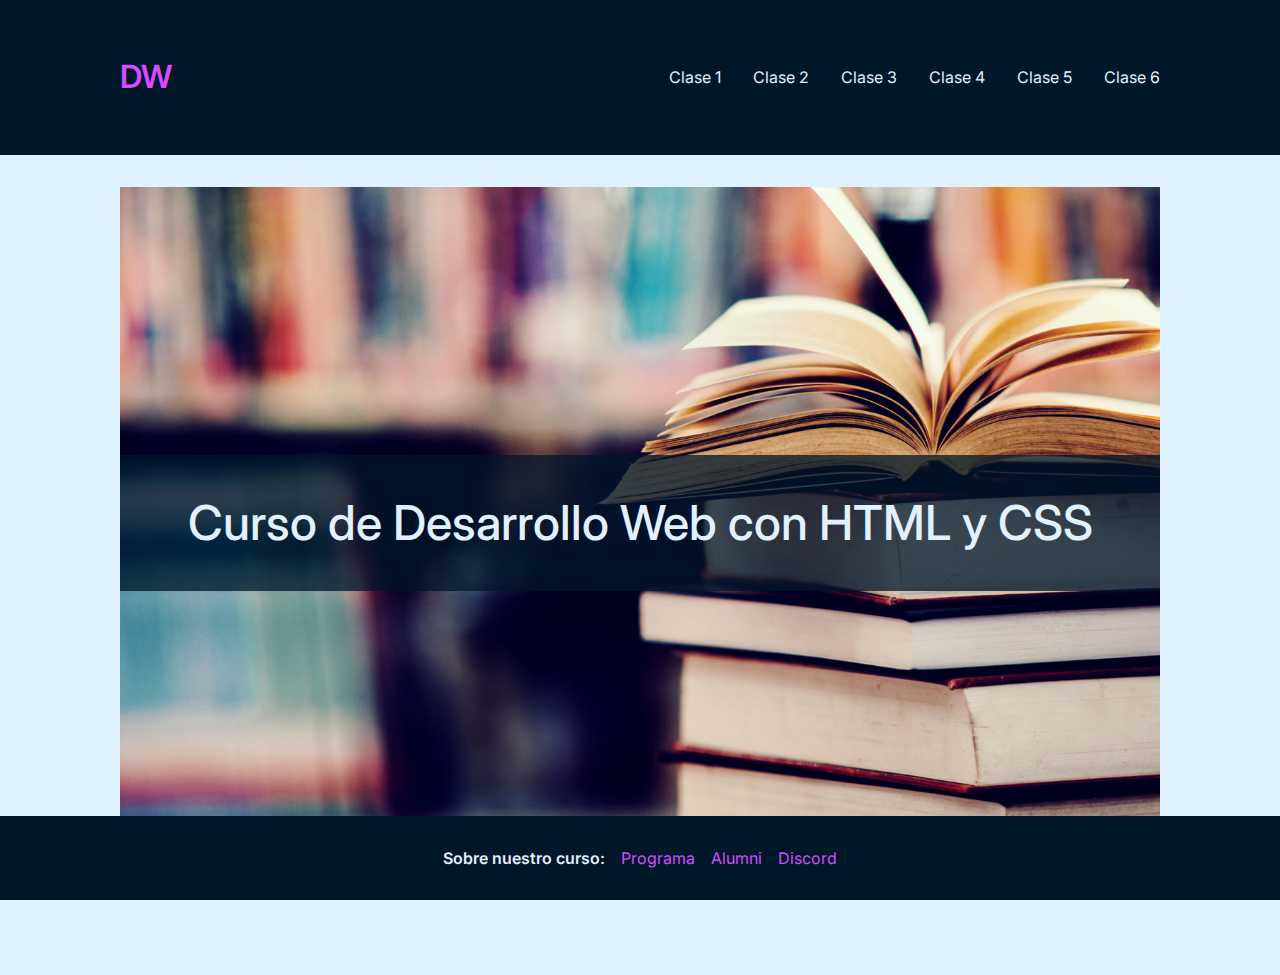
<file: index.html>
<!DOCTYPE html>
<html lang="es">
<head>
    <meta charset="UTF-8">
    <meta name="viewport" content="width=device-width, initial-scale=1.0">
    <title>Curso de Desarrollo Web con HTML y CSS</title>
    <link rel="stylesheet" href="css/estilos.css">
</head>
<body>
    <header>
        <div class="contenedor-header">
            <h1><a href="index.html" class="logo">DW</a></h1>
            <nav>
                <ul>
                    <li><a href="clase1.html" class="nav">Clase 1</a></li>
                    <li><a href="clase2.html" class="nav">Clase 2</a></li>
                    <li><a href="clase3.html" class="nav">Clase 3</a></li>
                    <li><a href="clase4.html" class="nav">Clase 4</a></li>
                    <li><a href="clase5.html" class="nav">Clase 5</a></li>
                    <li><a href="clase6.html" class="nav">Clase 6</a></li>
                </ul>
            </nav>
        </div>
    </header>

    <main>
        <section id="bienvenida">
            <h1>Curso de Desarrollo Web con HTML y CSS</h1>
        </section>
    </main>
    
    <footer>
        <div class="contenedor-footer">
            <h1>Sobre nuestro curso:</h1>
            <nav>
                <ul>
                    <li>
                        <a href="https://www.educacionit.com/curso-de-html" target="_blank"  class="footer" >Programa</a>
                    </li>
                    <li>
                        <a href="https://alumni.education/" target="_blank"  class="footer" >Alumni</a>
                    </li>
                    <li>
                        <a href="https://discord.gg/SpRytRKP" target="_blank"  class="footer" >Discord</a>
                    </li>
                </ul>
            </nav>
        </div>
    </footer>
</body>
</html>
</file>
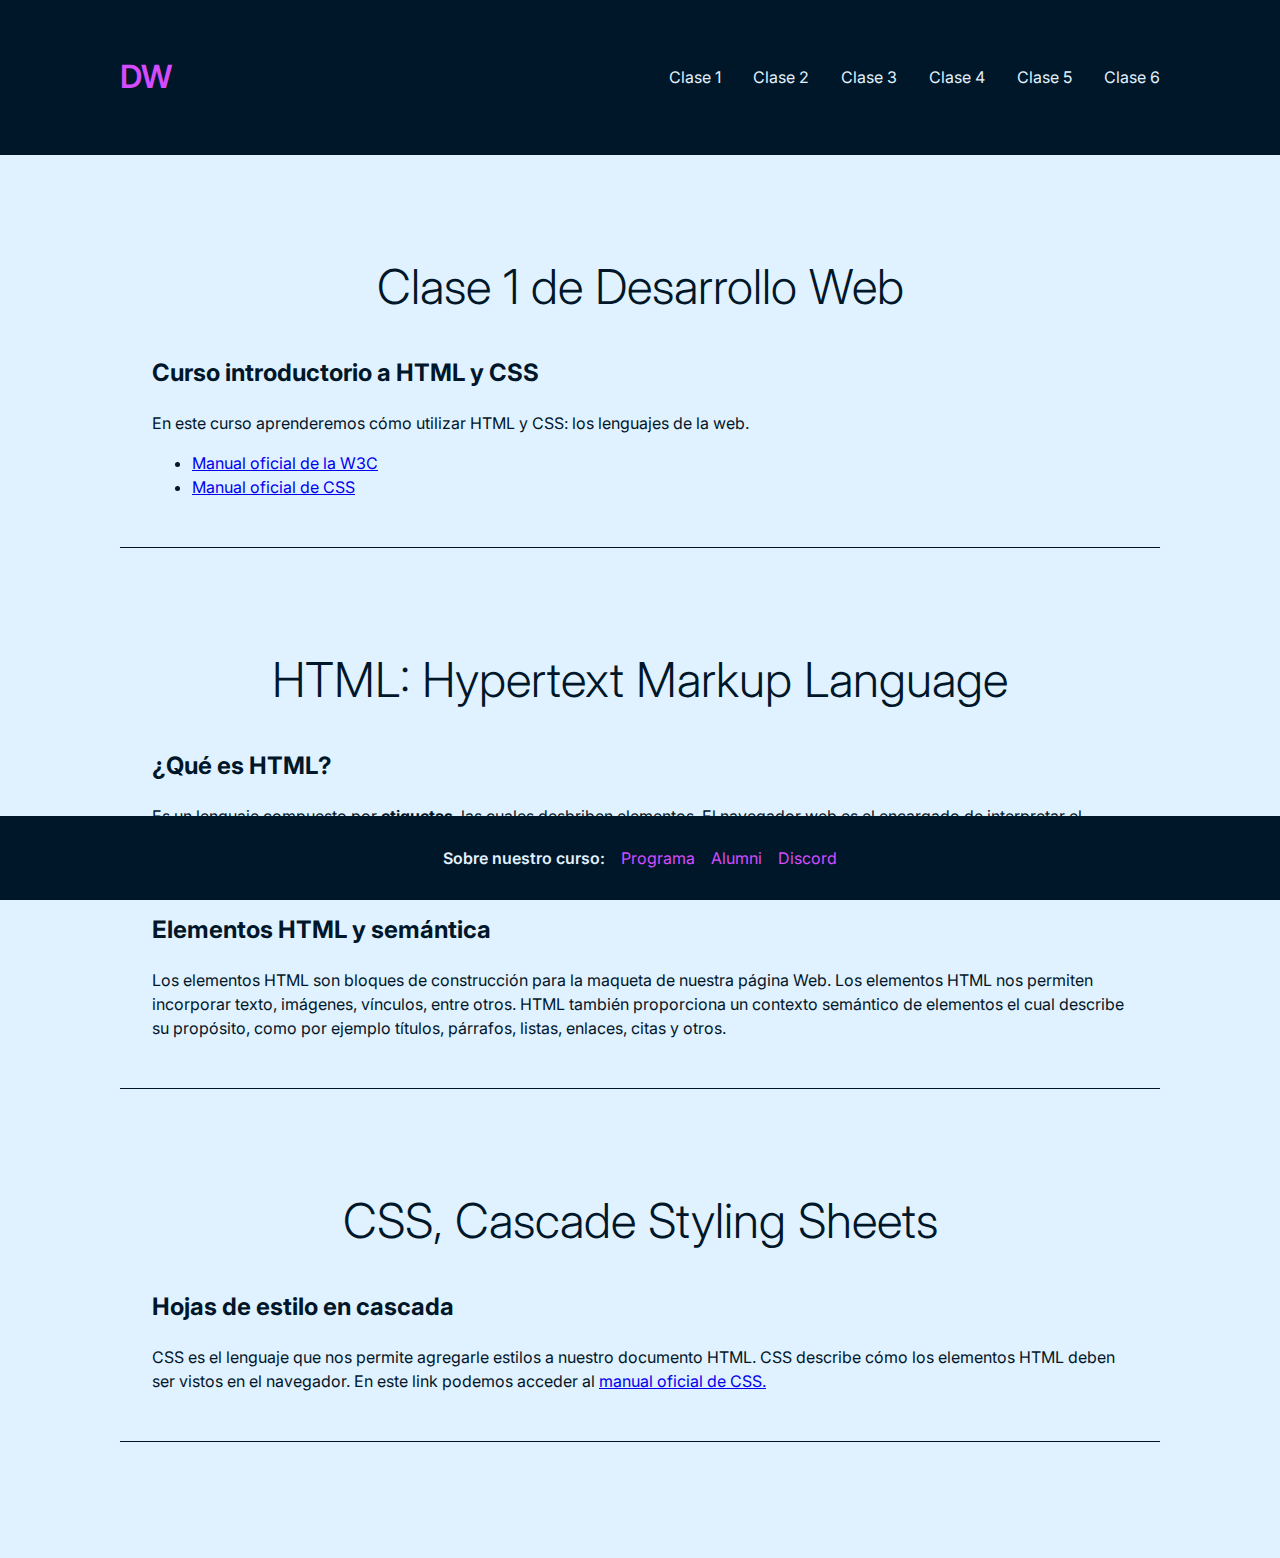
<file: clase1.html>
<!DOCTYPE html>
<html lang="es">
<head>
    <meta charset="UTF-8">
    <meta name="viewport" content="width=device-width, initial-scale=1.0">
    <title>Clase 1</title>
    <link rel="stylesheet" href="css/estilos.css">
</head>
<body>
    <header>
        <div class="contenedor-header">
            <h1><a href="index.html" class="logo">DW</a></h1>
            <nav>
                <ul>
                    <li><a href="clase1.html" class="nav">Clase 1</a></li>
                    <li><a href="clase2.html" class="nav">Clase 2</a></li>
                    <li><a href="clase3.html" class="nav">Clase 3</a></li>
                    <li><a href="clase4.html" class="nav">Clase 4</a></li>
                    <li><a href="clase5.html" class="nav">Clase 5</a></li>
                    <li><a href="clase6.html" class="nav">Clase 6</a></li>
                </ul>
            </nav>
        </div>
    </header>

    <main>
        <section>
            <h1>Clase 1 de Desarrollo Web</h1>
            <h2>Curso introductorio a HTML y CSS</h2>
            <p>En este curso aprenderemos cómo utilizar HTML y CSS: los lenguajes de la web.</p>
            <ul>
                <li><a href="https://www.w3schools.com/html/default.asp" target="_blank">Manual oficial de la W3C</a></li>
                <li><a href="https://www.w3schools.com/css/default.asp" target="_blank">Manual oficial de CSS</a></li>
            </ul>
        </section>
        <section>
            <h1>HTML: Hypertext Markup Language</h1>
            <h2>¿Qué es HTML?</h2>
            <p>Es un lenguaje compuesto por <strong>etiquetas</strong>, las cuales desbriben elementos. El navegador web es el encargado de <em>interpretar el código y mostrarlo de forma comprensible a nuestros usuarios.</em></p>
            <p>Junto con CSS y Javascript, HTML es parte de la tríada de lenguajes que definen nuestra Web.</p>
            <h2>Elementos HTML y semántica</h2>
            <p>Los elementos HTML son bloques de construcción para la maqueta de nuestra página Web. Los elementos HTML nos permiten incorporar texto, imágenes, vínculos, entre otros. HTML también proporciona un contexto semántico de elementos el cual describe su propósito, como por ejemplo títulos, párrafos, listas, enlaces, citas y otros.</p>
        </section>
        <section>
            <h1>CSS, Cascade Styling Sheets</h1>
            <h2>Hojas de estilo en cascada</h2>
            <p>CSS es el lenguaje que nos permite agregarle estilos a nuestro documento HTML. CSS describe cómo los elementos HTML deben ser vistos en el navegador. En este link podemos acceder al <a href="https://www.w3schools.com/css/default.asp" target="_blank">manual oficial de CSS.</a></p>
        </section>
    </main>


    <footer>
        <div class="contenedor-footer">
            <h1>Sobre nuestro curso:</h1>
            <nav>
                <ul>
                    <li>
                        <a href="https://www.educacionit.com/curso-de-html" target="_blank"  class="footer" >Programa</a>
                    </li>
                    <li>
                        <a href="https://alumni.education/" target="_blank"  class="footer" >Alumni</a>
                    </li>
                    <li>
                        <a href="https://discord.gg/SpRytRKP" target="_blank"  class="footer" >Discord</a>
                    </li>
                </ul>
            </nav>
        </div>
    </footer>
</body>
</html>
</file>
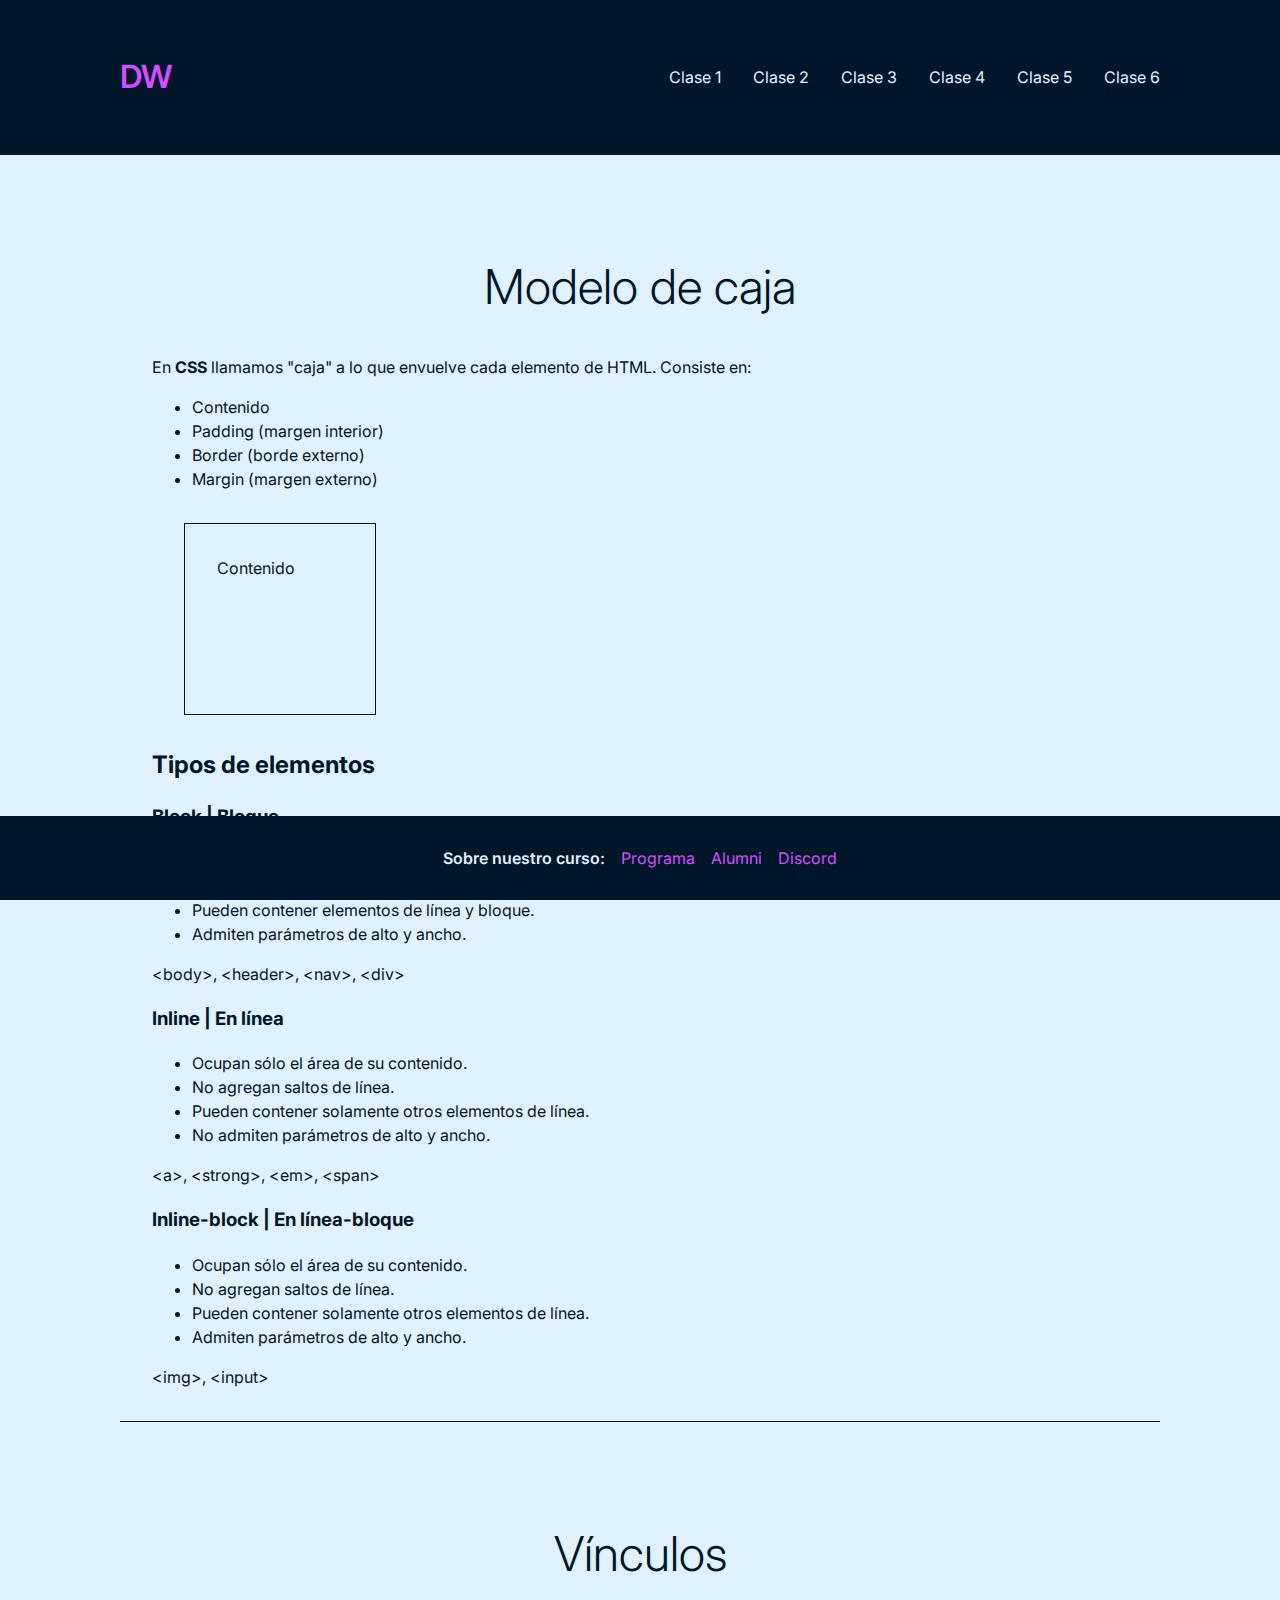
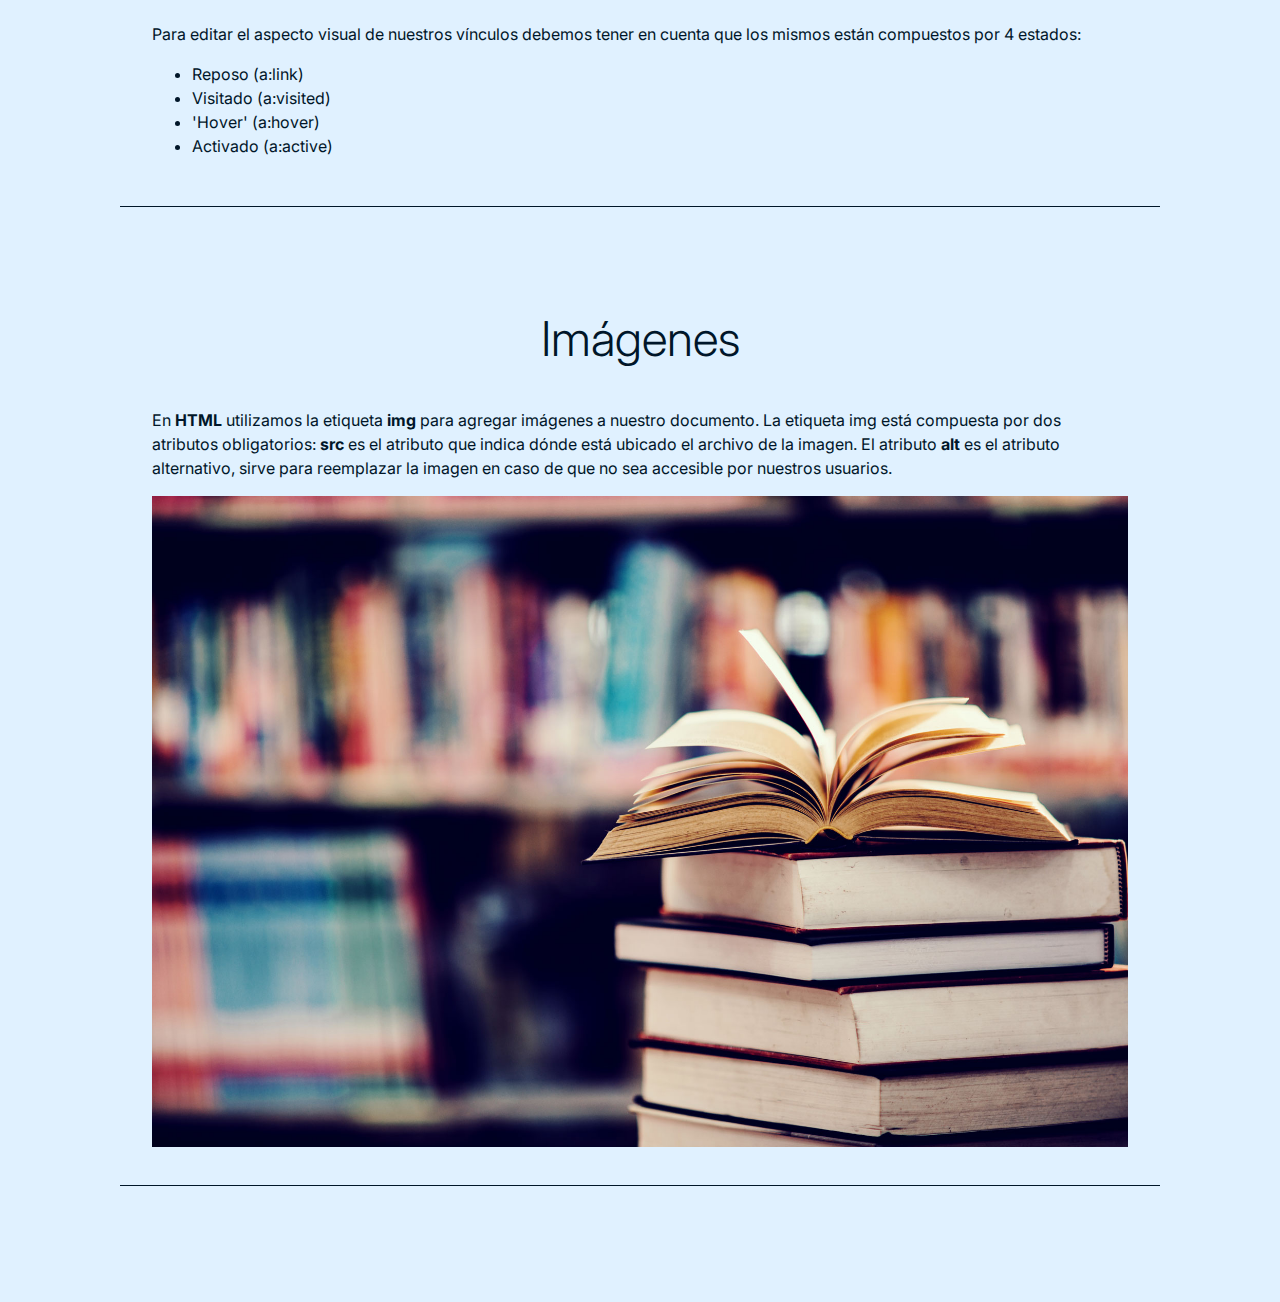
<file: clase2.html>
<!DOCTYPE html>
<html lang="es">
<head>
    <meta charset="UTF-8">
    <meta name="viewport" content="width=device-width, initial-scale=1.0">
    <title>Clase 2</title>
    <link rel="stylesheet" href="css/estilos.css">
</head>
<body>
    <header>
        <div class="contenedor-header">
            <h1><a href="index.html" class="logo">DW</a></h1>
            <nav>
                <ul>
                    <li><a href="clase1.html" class="nav">Clase 1</a></li>
                    <li><a href="clase2.html" class="nav">Clase 2</a></li>
                    <li><a href="clase3.html" class="nav">Clase 3</a></li>
                    <li><a href="clase4.html" class="nav">Clase 4</a></li>
                    <li><a href="clase5.html" class="nav">Clase 5</a></li>
                    <li><a href="clase6.html" class="nav">Clase 6</a></li>
                </ul>
            </nav>
        </div>
    </header>

    <main>
        <section>
            <h1>Modelo de caja</h1>
            <p>En <strong>CSS</strong> llamamos "caja" a lo que envuelve cada elemento de HTML. Consiste en:</p>

            <ul>
                <li>Contenido</li>
                <li>Padding (margen interior)</li>
                <li>Border (borde externo)</li>
                <li>Margin (margen externo)</li>
            </ul>

            <div class="modeloDeCaja">
                Contenido
            </div>

            <h2>Tipos de elementos</h2>
            <h3>Block | Bloque</h3>
            <ul>
                <li>Tienden a ocupar el ancho disponible de su contenedor.</li>
                <li>Agregan saltos de línea antes y después de su posición.</li>
                <li>Pueden contener elementos de línea y bloque.</li>
                <li>Admiten parámetros de alto y ancho.</li>
            </ul>
            <code>
                &lt;body&gt;, &lt;header&gt;, &lt;nav&gt;, &lt;div&gt;
            </code>

            <h3>Inline | En línea</h3>
            <ul>
                <li>Ocupan sólo el área de su contenido.</li>
                <li>No agregan saltos de línea.</li>
                <li>Pueden contener solamente otros elementos de línea.</li>
                <li>No admiten parámetros de alto y ancho.</li>
            </ul>          

            <code>&lt;a&gt;, &lt;strong&gt;, &lt;em&gt;, &lt;span&gt;</code>

            <h3>Inline-block | En línea-bloque</h3>
            <ul>
                <li>Ocupan sólo el área de su contenido.</li>
                <li>No agregan saltos de línea.</li>
                <li>Pueden contener solamente otros elementos de línea.</li>
                <li>Admiten parámetros de alto y ancho.</li>
            </ul>

            <code>&lt;img&gt;, &lt;input&gt;</code>

        </section>

        <section>
            <h1>Vínculos</h1>
            <p>Para editar el aspecto visual de nuestros vínculos debemos tener en cuenta que los mismos están compuestos por 4 estados:</p>
            <ul>
                <li>Reposo (a:link)</li>
                <li>Visitado (a:visited)</li>
                <li>'Hover' (a:hover)</li>
                <li>Activado (a:active)</li>
            </ul>
        </section>

        <section id="imagenes">
            <h1>Imágenes</h1>
            <p>En <strong>HTML</strong> utilizamos la etiqueta <code><strong>img</strong></code> para agregar imágenes a nuestro documento. La etiqueta img está compuesta por dos atributos obligatorios: <code><strong>src</strong></code> es el atributo que indica dónde está ubicado el archivo de la imagen. El atributo <code><strong>alt</strong></code> es el atributo <em>alternativo</em>, sirve para reemplazar la imagen en caso de que no sea accesible por nuestros usuarios.</p>

            <img src="img/bienvenida.jpg" alt="Bienvenidos a nuestro sitio de libros fantásticos.">
        </section>
    </main>

    <footer>
        <div class="contenedor-footer">
            <h1>Sobre nuestro curso:</h1>
            <nav>
                <ul>
                    <li>
                        <a href="https://www.educacionit.com/curso-de-html" target="_blank"  class="footer" >Programa</a>
                    </li>
                    <li>
                        <a href="https://alumni.education/" target="_blank"  class="footer" >Alumni</a>
                    </li>
                    <li>
                        <a href="https://discord.gg/SpRytRKP" target="_blank"  class="footer" >Discord</a>
                    </li>
                </ul>
            </nav>
        </div>
    </footer>
</body>
</html>
</file>
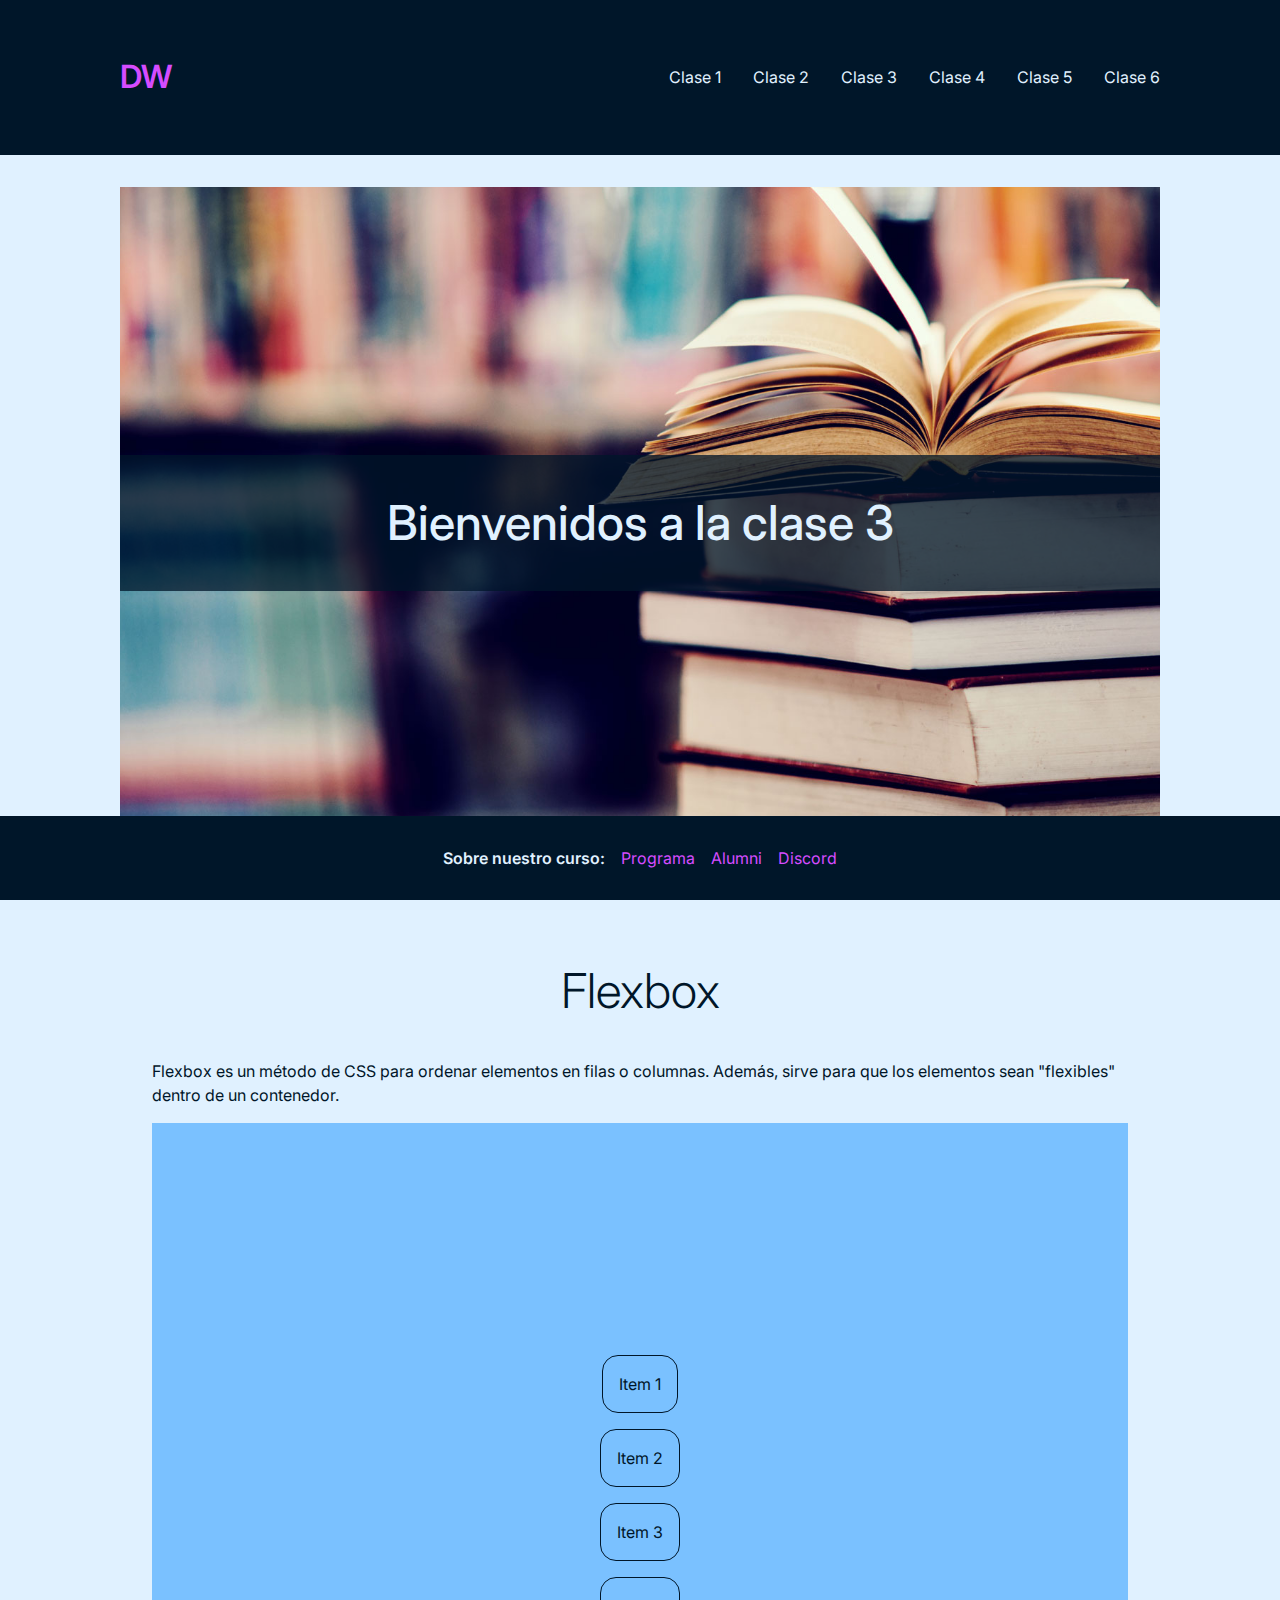
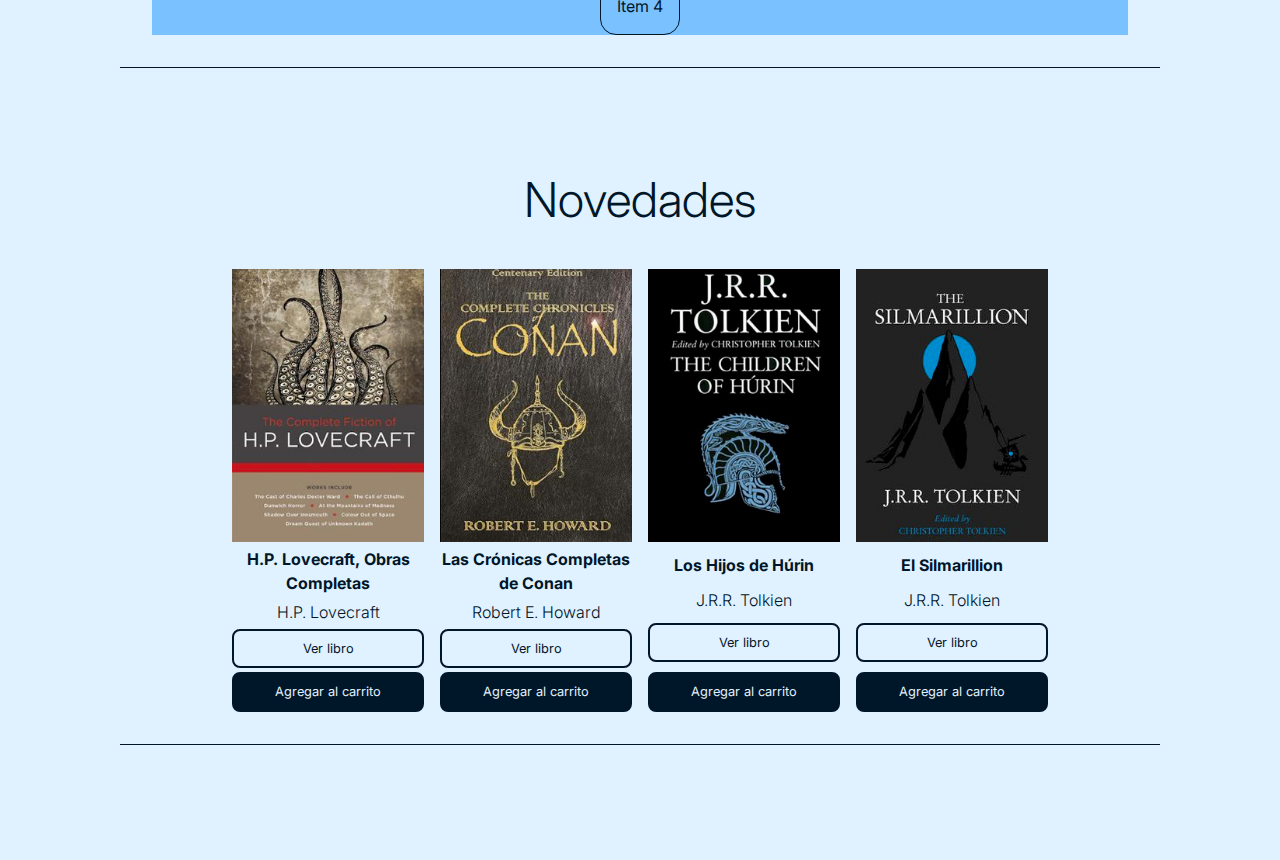
<file: clase3.html>
<!DOCTYPE html>
<html lang="es">
<head>
    <meta charset="UTF-8">
    <meta name="viewport" content="width=device-width, initial-scale=1.0">
    <title>Clase 3</title>
    <link rel="stylesheet" href="css/estilos.css">
</head>
<body>
    <header>
        <div class="contenedor-header">
            <h1><a href="index.html" class="logo">DW</a></h1>
            <nav>
                <ul>
                    <li><a href="clase1.html" class="nav">Clase 1</a></li>
                    <li><a href="clase2.html" class="nav">Clase 2</a></li>
                    <li><a href="clase3.html" class="nav">Clase 3</a></li>
                    <li><a href="clase4.html" class="nav">Clase 4</a></li>
                    <li><a href="clase5.html" class="nav">Clase 5</a></li>
                    <li><a href="clase6.html" class="nav">Clase 6</a></li>
                </ul>
            </nav>
        </div>
    </header>

    <main>
        <section id="bienvenida">
            <h1>Bienvenidos a la clase 3</h1>
        </section>

        <section id="flexbox">
            <h1>Flexbox</h1>
            <p>Flexbox es un método de CSS para ordenar elementos en filas o columnas. Además, sirve para que los elementos sean "flexibles" dentro de un contenedor.</p>

            <div class="contenedor">
                <div class="item">
                    <span>Item 1</span>
                </div>
                <div class="item">
                    <span>Item 2</span>
                </div>
                <div class="item">
                    <span>Item 3</span>
                </div>
                <div class="item">
                    <span>Item 4</span>
                </div>
            </div>

        </section>

        <section id="novedades">
            <h1>Novedades</h1>
            
            <div class="contenedor-novedades">
                <article>
                    <img src="img/01.jpg" alt="Portada del libro H.P. Lovecraft Obras Completas">
                    <h2>H.P. Lovecraft, Obras Completas</h2>
                    <h3>H.P. Lovecraft</h3>
                    <a href="" class="btn-outline">Ver libro</a>
                    <a href="" class="btn-fill">Agregar al carrito</a>
                </article>

                <article>
                    <img src="img/02.jpg" alt="Portada del libro Las Crónicas Completas de Conan">
                    <h2>Las Crónicas Completas de Conan</h2>
                    <h3>Robert E. Howard</h3>
                    <a href="" class="btn-outline">Ver libro</a>
                    <a href="" class="btn-fill">Agregar al carrito</a>
                </article>

                <article>
                    <img src="img/03.jpg" alt="Portada del libro Los Hijos de Húrin">
                    <h2>Los Hijos de Húrin</h2>
                    <h3>J.R.R. Tolkien</h3>
                    <a href="" class="btn-outline">Ver libro</a>
                    <a href="" class="btn-fill">Agregar al carrito</a>
                </article>

                <article>
                    <img src="img/04.jpg" alt="Portada del libro El Silmarillion">
                    <h2>El Silmarillion</h2>
                    <h3>J.R.R. Tolkien</h3>
                    <a href="" class="btn-outline">Ver libro</a>
                    <a href="" class="btn-fill">Agregar al carrito</a>
                </article>
            </div>
        </section>
    </main>

    <footer>
        <div class="contenedor-footer">
            <h1>Sobre nuestro curso:</h1>
            <nav>
                <ul>
                    <li>
                        <a href="https://www.educacionit.com/curso-de-html" target="_blank"  class="footer" >Programa</a>
                    </li>
                    <li>
                        <a href="https://alumni.education/" target="_blank"  class="footer" >Alumni</a>
                    </li>
                    <li>
                        <a href="https://discord.gg/SpRytRKP" target="_blank"  class="footer" >Discord</a>
                    </li>
                </ul>
            </nav>
        </div>
    </footer>
</body>
</html>
</file>
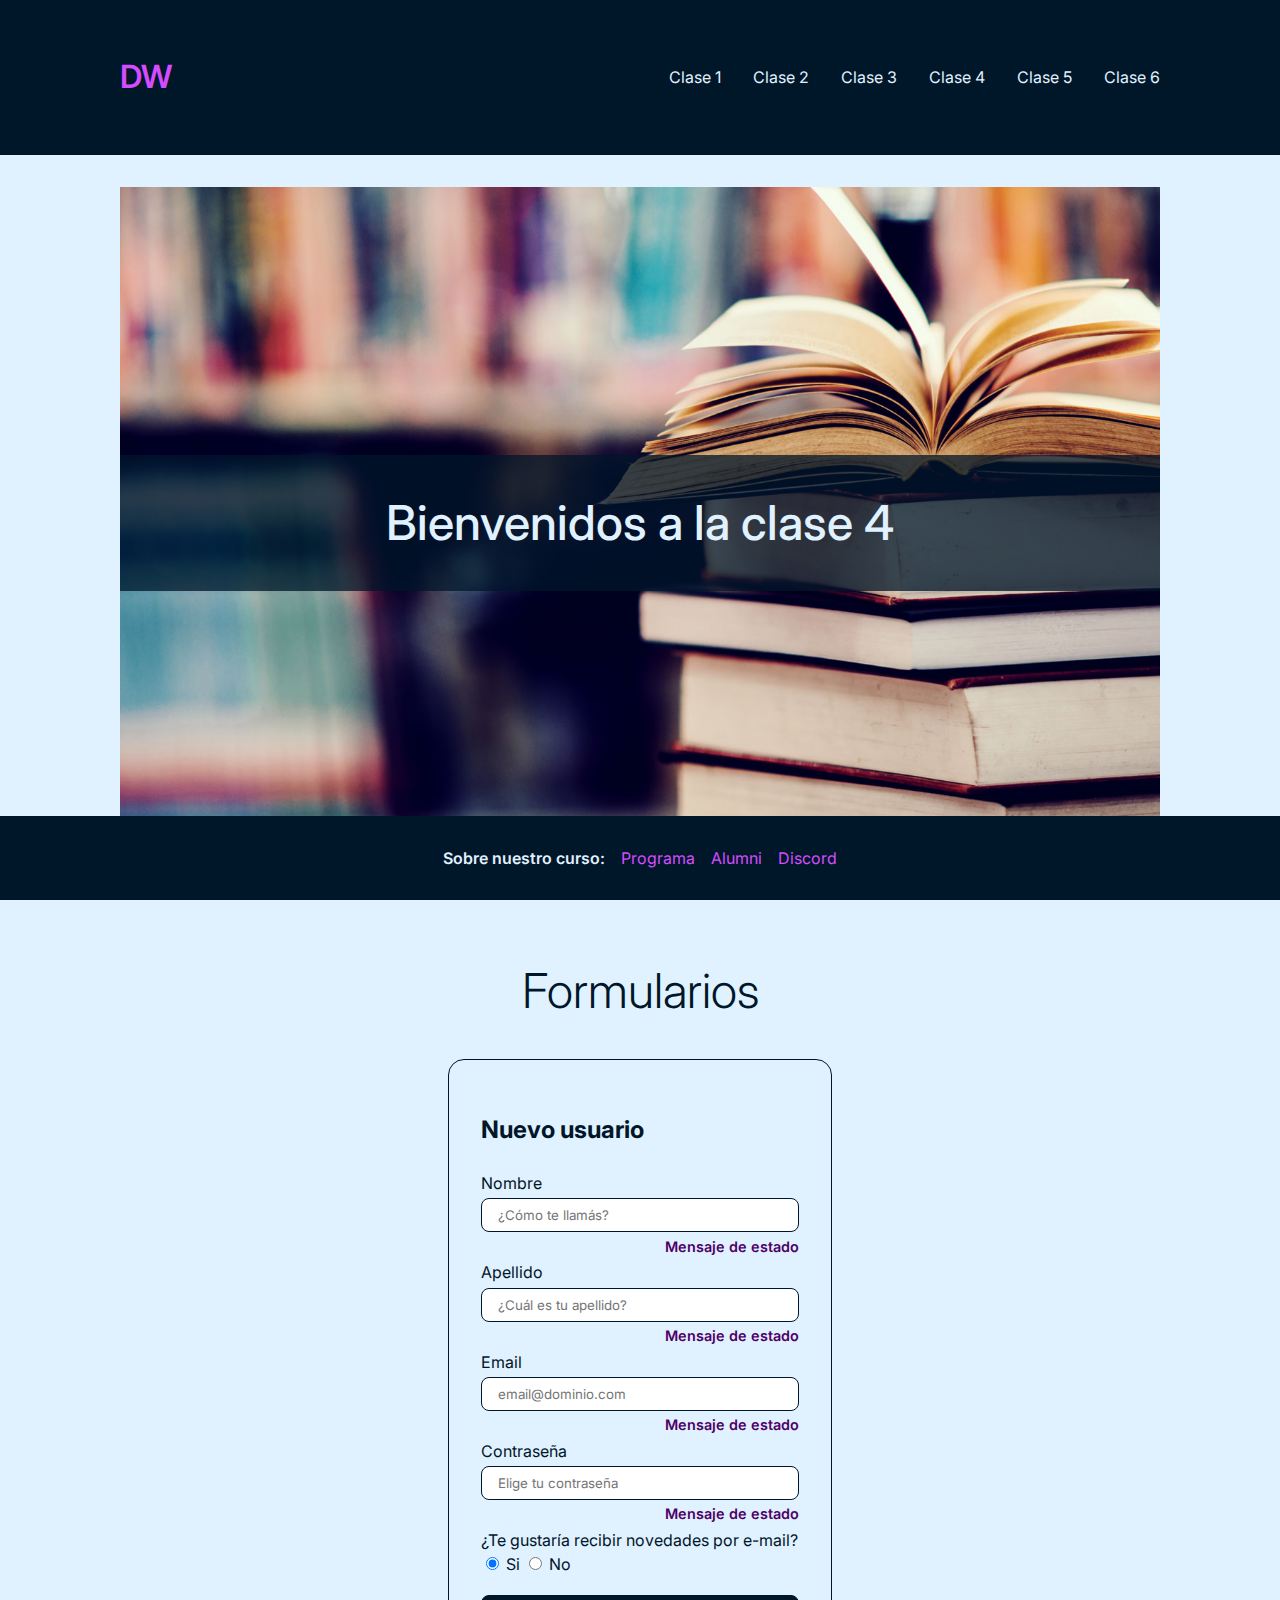
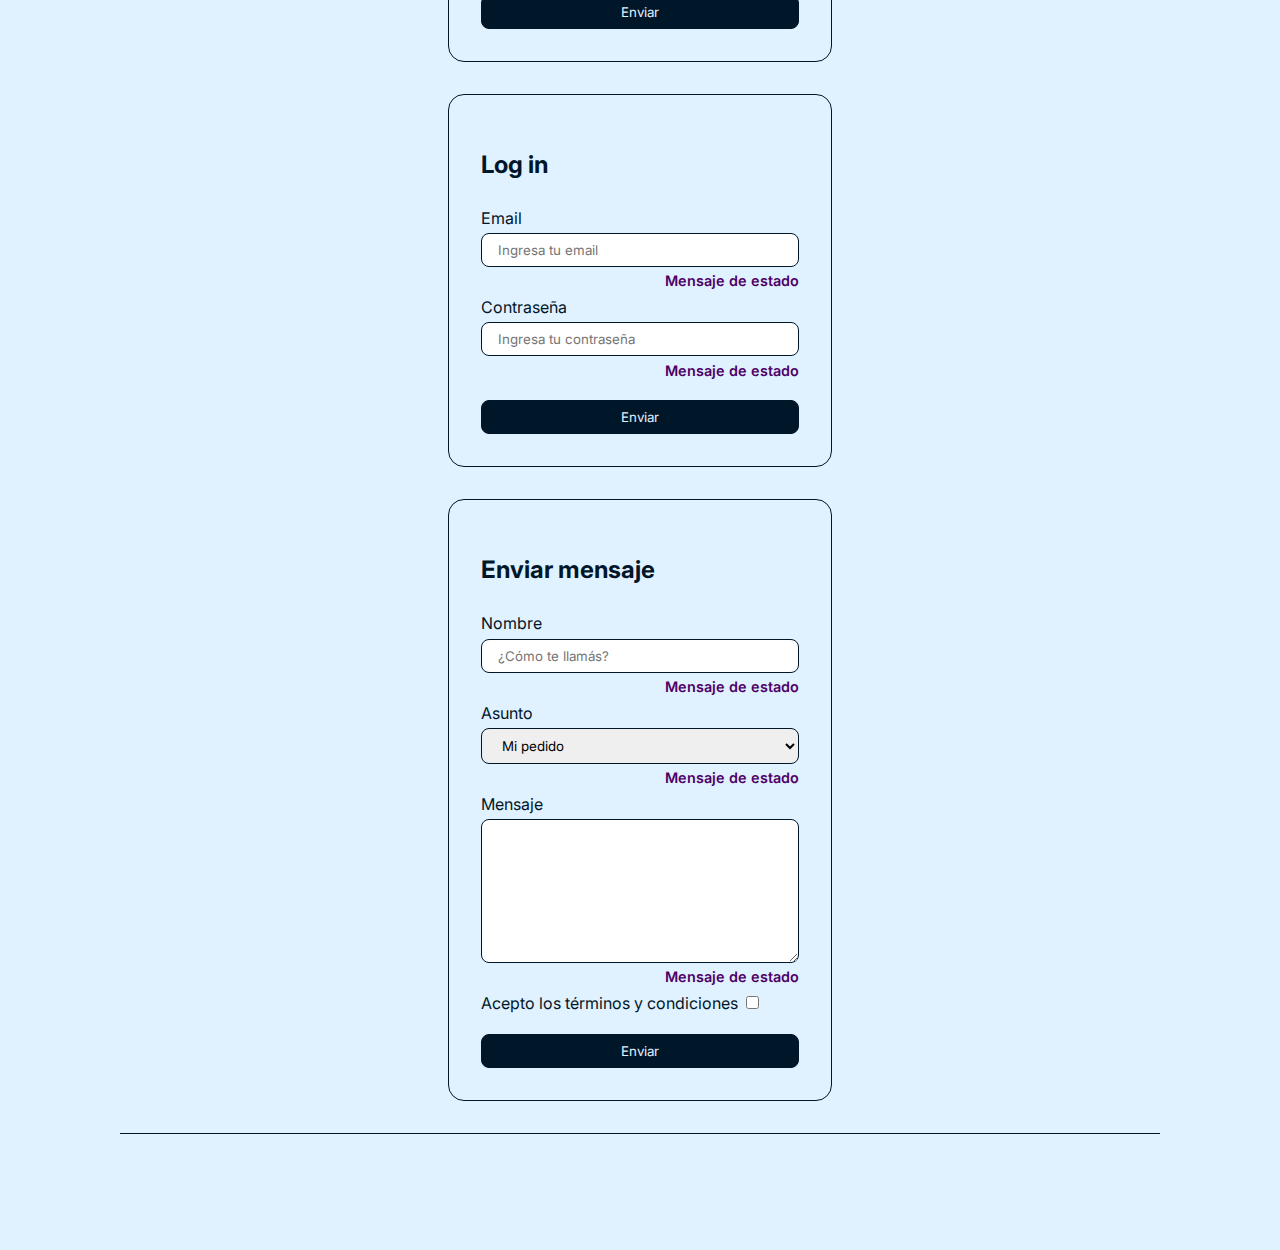
<file: clase4.html>
<!DOCTYPE html>
<html lang="es">
<head>
    <meta charset="UTF-8">
    <meta name="viewport" content="width=device-width, initial-scale=1.0">
    <title>Clase 4</title>
    <link rel="stylesheet" href="css/estilos.css">
</head>
<body>
    <header>
        <div class="contenedor-header">
            <h1><a href="index.html" class="logo">DW</a></h1>
            <nav>
                <ul>
                    <li><a href="clase1.html" class="nav">Clase 1</a></li>
                    <li><a href="clase2.html" class="nav">Clase 2</a></li>
                    <li><a href="clase3.html" class="nav">Clase 3</a></li>
                    <li><a href="clase4.html" class="nav">Clase 4</a></li>
                    <li><a href="clase5.html" class="nav">Clase 5</a></li>
                    <li><a href="clase6.html" class="nav">Clase 6</a></li>
                </ul>
            </nav>
        </div>
    </header>

    <main>
        <section id="bienvenida">
            <h1>Bienvenidos a la clase 4</h1>
        </section>

        <section id="formularios">
            <h1>Formularios</h1>
            
            <form action="" id="nuevo-usuario">
                <h2>Nuevo usuario</h2>
                <label for="nombre">Nombre</label>
                <input type="text" id="nombre" name="nombre" placeholder="¿Cómo te llamás?" required>
                <span>Mensaje de estado</span>

                <label for="apellido">Apellido</label>
                <input type="text" id="apellido" name="apellido" placeholder="¿Cuál es tu apellido?">
                <span>Mensaje de estado</span>

                <label for="email">Email</label>
                <input type="email" id= "email" placeholder="email@dominio.com" required>
                <span>Mensaje de estado</span>

                <label for="pass">Contraseña</label>
                <input type="password" placeholder="Elige tu contraseña" pattern="^(?=.*[A-Z])(?=.*\d)(?=.*[!@#$%^&*])[A-Za-z\d!@#$%^&*]{10,}$" title="La contraseña debe tener al menos 10 caracteres, 1 mayúscula, 1 número y 1 símbolo (!@#$%^&*)" required>
                <span>Mensaje de estado</span>

                <label>
                    ¿Te gustaría recibir novedades por e-mail?

                    <input type="radio" name="newsletter" value="newsletter-si" checked> Si

                    <input type="radio" name="newsletter" value="newsletter-no"> No
                    
                </label>

                <button>Enviar</button>
            </form>

            <form action="" id="logIn">
                <h2>Log in</h2>
                <label for="email">Email</label>
                <input type="email" placeholder="Ingresa tu email" required>
                <span>Mensaje de estado</span>

                <label for="pass">Contraseña</label>
                <input type="password" placeholder="Ingresa tu contraseña" pattern="^(?=.*[A-Z])(?=.*\d)(?=.*[!@#$%^&*])[A-Za-z\d!@#$%^&*]{10,}$" title="La contraseña debe tener al menos 10 caracteres, 1 mayúscula, 1 número y 1 símbolo (!@#$%^&*)" required>
                <span>Mensaje de estado</span>

                <button>Enviar</button>
            </form>

            <form action="" id="enviar-mensaje">
                <form action="">
                    <h2>Enviar mensaje</h2>
                    
                    <label for="nombre">Nombre</label>
                    <input type="text" id="nombre" name="nombre" placeholder="¿Cómo te llamás?" required>
                    <span>Mensaje de estado</span>

                    <label for="asunto">Asunto</label>
                    <select name="asunto" id="asunto">
                        <option value="miPedido">Mi pedido</option>
                        <option value="miSubscripción">Mi subscripción</option>
                        <option value="misNovedades">Mis novedades</option>
                        <option value="consulta">Otra consulta</option>
                    </select>
                    <span>Mensaje de estado</span>

                    <label for="mensaje">Mensaje</label>
                    <textarea name="mensaje" id="mensaje"></textarea>
                    <span>Mensaje de estado</span>

                    <label for="">Acepto los términos y condiciones
                        <input type="checkbox" value="acepto" required title="Acepto los términos y condiciones">
                    </label>

                    <button>Enviar</button>
                </form>
            </form>
        </section>
    </main>

    <footer>
        <div class="contenedor-footer">
            <h1>Sobre nuestro curso:</h1>
            <nav>
                <ul>
                    <li>
                        <a href="https://www.educacionit.com/curso-de-html" target="_blank"  class="footer" >Programa</a>
                    </li>
                    <li>
                        <a href="https://alumni.education/" target="_blank"  class="footer" >Alumni</a>
                    </li>
                    <li>
                        <a href="https://discord.gg/SpRytRKP" target="_blank"  class="footer" >Discord</a>
                    </li>
                </ul>
            </nav>
        </div>
    </footer>
</body>
</html>
</file>
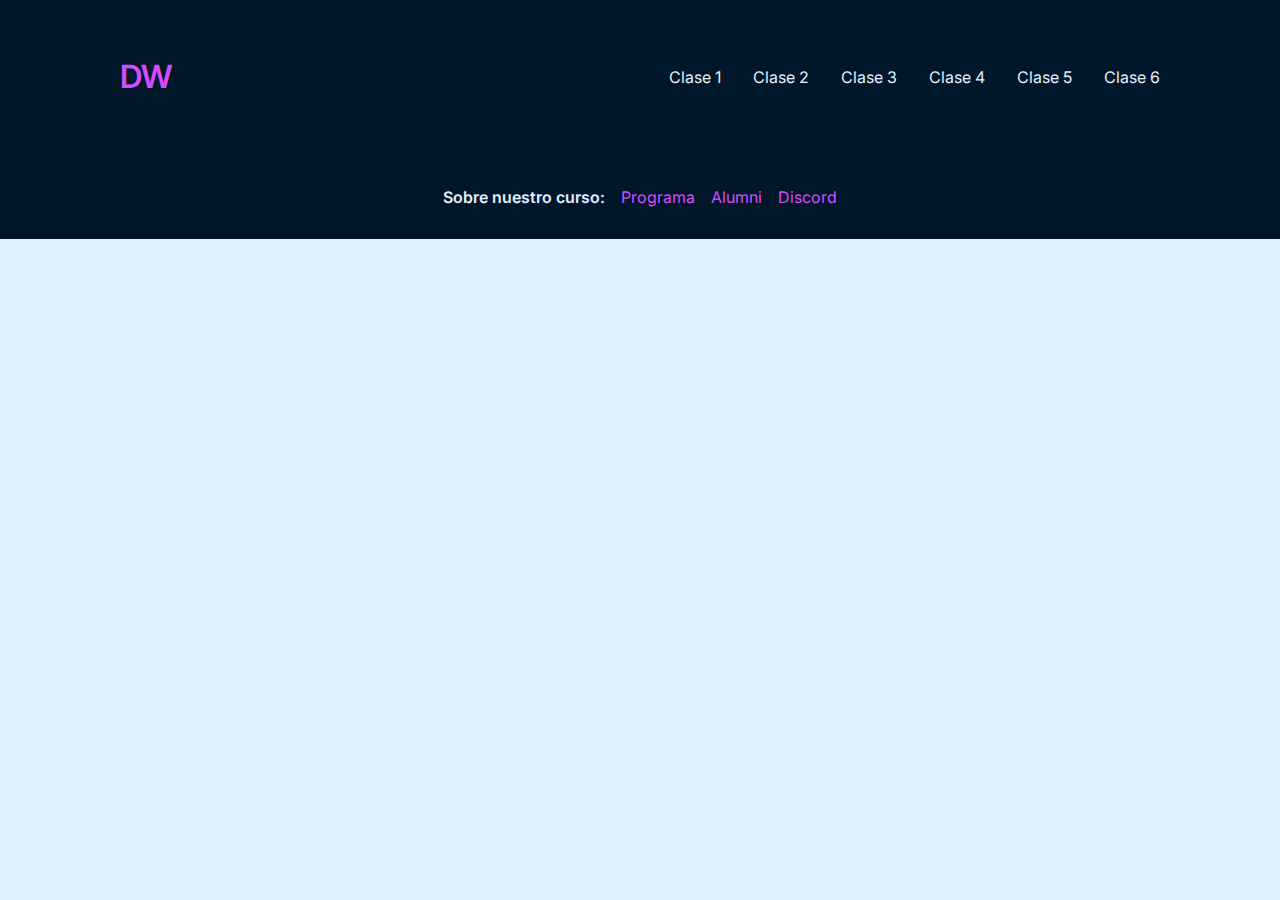
<file: clase6.html>
<!DOCTYPE html>
<html lang="es">
<head>
    <meta charset="UTF-8">
    <meta name="viewport" content="width=device-width, initial-scale=1.0">
    <title>Clase 6</title>
    <link rel="stylesheet" href="css/estilos.css">
</head>
<body>
    <header>
        <div class="contenedor-header">
            <h1><a href="index.html" class="logo">DW</a></h1>
            <nav>
                <ul>
                    <li><a href="clase1.html" class="nav">Clase 1</a></li>
                    <li><a href="clase2.html" class="nav">Clase 2</a></li>
                    <li><a href="clase3.html" class="nav">Clase 3</a></li>
                    <li><a href="clase4.html" class="nav">Clase 4</a></li>
                    <li><a href="clase5.html" class="nav">Clase 5</a></li>
                    <li><a href="clase6.html" class="nav">Clase 6</a></li>
                </ul>
            </nav>
        </div>
    </header>

    <main>

    </main>

    <footer>
        <div class="contenedor-footer">
            <h1>Sobre nuestro curso:</h1>
            <nav>
                <ul>
                    <li>
                        <a href="https://www.educacionit.com/curso-de-html" target="_blank"  class="footer" >Programa</a>
                    </li>
                    <li>
                        <a href="https://alumni.education/" target="_blank"  class="footer" >Alumni</a>
                    </li>
                    <li>
                        <a href="https://discord.gg/SpRytRKP" target="_blank"  class="footer" >Discord</a>
                    </li>
                </ul>
            </nav>
        </div>
    </footer>
</body>
</html>
</file>
<file: css/estilos.css>
/* Instalación de la tipografía Inter */
@import url('https://fonts.googleapis.com/css2?family=Inter:ital,opsz,wght@0,14..32,100..900;1,14..32,100..900&display=swap');

/* Lista de colores para el sitio */
.colores {
    color: hsl(208, 100%, 8%);
    color: hsl(208, 100%, 15%);
    color: hsl(208, 100%, 74%);
    color: hsl(208, 100%, 94%);
    color: hsl(286, 100%, 20%);
    color: hsl(286, 100%, 65%);
    color:hsl(286, 100%, 85%);
}

/* Estilos generales */
/* Selector universal */
* {
    box-sizing: border-box;
    font-family: "Inter", sans-serif;
    font-optical-sizing: auto;
    font-style: normal;
}

body {
    background-color: hsl(208, 100%, 94%);
    color: hsl(208, 100%, 8%);
    margin: 0;
    line-height: 1.5;
}

/* Estilos para el header */
header {
    background-color: hsl(208, 100%, 8%);
    color: hsl(208, 100%, 94%);
    padding: 2rem;
    /* Posición sticky */
    position: sticky;
    top: 0;
}

.contenedor-header {
    width: min(65rem, 100%);
    margin: 0 auto;

    display: flex;
    justify-content:space-between;
    align-items: center;
}



/* Barra de navegación */
nav ul {
    list-style: none;
    padding-left: 0;

    display: flex;
    gap: 2rem;
}

/* Estilos para las secciones */
section {
    padding: 2rem;
    border-bottom: 0.1rem solid hsl(208, 100%, 8%);
    width: min(65rem, 100%);
    margin: 2rem auto;
}

section h1 {
    font-size: 3rem;
    font-weight: 300;
    text-align: center;
}

/* Estilos para el footer  */
footer {
    background-color: hsl(208, 100%, 8%);
    color: hsl(208, 100%, 94%);
    padding: 1.2rem;

    position: sticky;
    bottom: 0px;
}

.contenedor-footer {
    width: min(65rem, 100%);  
    margin: 0 auto;
    display: flex;
    gap: 1rem;
    justify-content: center;
    align-items: center;
}

footer h1 {
    font-size: 1rem;
    font-weight: 600;
}

footer ul {
    list-style: none;
    padding: 0;
    margin: 0;

    display: flex;
    gap: 1rem;
}

a.footer:link,
a.footer:visited {
    text-decoration: none;
    color: hsl(286, 100%, 65%);
    font-size: 400;
}

a.footer:hover,
a.footer:active {
    color: hsl(286, 100%, 85%);
}

/* Ejemplo de modelo de caja */
.modeloDeCaja {
    border: 0.1rem solid hsl(208, 100%, 8%); /* grosor, estilo y color */
    
    /* ancho y alto */
    width: 12rem;
    height: 12rem;

    padding: 2rem; /* 1rem = 16px */
    margin: 2rem;
}

/* Ejemplo de trabajo con links y CSS */

a.nav:link,
a.nav:visited {
    color: hsl(208, 100%, 94%);
    text-decoration: none;
    
    
    /* display: inline-block;
    padding: 0.5rem;
    border-radius: 1rem;
    background-color: red; */
}

a.nav:hover,
a.nav:active {
    color: hsl(286, 100%, 65%);
}

a.logo:link,
a.logo:visited {
    color: hsl(286, 100%, 65%);
    text-decoration: none;
    font-weight: 600;
}

a.logo:hover,
a.logo:active {
    color: hsl(286, 100%, 85%);
}


/* Imágenes */
img {
    width: min(65rem, 100%);
}

/* Clase 3 */
#bienvenida {
    min-height: 42rem;
    padding: 0;
    border: none;
    background-image: url('../img/bienvenida.jpg');
    background-repeat: no-repeat;
    background-size: cover;
    background-attachment: fixed;

    display: flex;
    /* flex-direction: row;
    justify-content: flex-start;
    align-items: stretch; */

    flex-direction: column;
    justify-content: center;
    align-items: stretch;
}

#bienvenida h1 {
    background-color: hsla(208, 100%, 8%, 0.75);
    color: hsl(208, 100%, 94%);
    font-weight: 500;

    margin: 0;
    padding: 2rem 0;
}

/* Flexbox ejemplo */

.contenedor {
    min-height: 32rem;
    background-color: hsl(208, 100%, 74%);
    display: flex;
    flex-direction: column; /* controla el eje principal */
    justify-content: flex-end; /* aplica sobre el eje principal */
    gap: 1rem; /* Asigna un valor para separar los elementos */ 
    align-items: center; /* aplica sobre el eje secundario*/
}

.item {
    border: 0.1rem solid hsl(208, 100%, 8%);
    padding: 1rem;

    /* width: 8rem; */
    /* height: 8rem; */
    border-radius: 1rem; /* 100% */
}


/* Ejercicio novedades */
#novedades .contenedor-novedades {
    display: flex;
    gap: 1rem;
    justify-content: center;
}

#novedades article img {
    width: 100%;
}

#novedades article {
    width: 12rem;

    display: flex;
    flex-direction: column;
    gap: 0.3rem;

    justify-content: space-between;

    text-align: center;
}

#novedades h2 {
    font-size: 1rem;
    margin: 0;
}

#novedades h3 {
    margin: 0;
    font-size: 1rem;
    font-weight: 300;
}

#novedades .links {
    display: flex;
    flex-direction: column;
    gap: 0.5rem;
}

a.btn-fill:link,
a.btn-fill:visited {
    text-decoration: none;
    font-size: 0.8rem;
    color: hsl(208, 100%, 94%);
    background-color: hsl(208, 100%, 8%);
    border: 2px solid hsl(208, 100%, 8%);
    text-align: center;
    display: inline-block;
    padding: 0.5rem;
    border-radius: 0.5rem;
}

a.btn-fill:hover,
a.btn-fill:active {
    color: hsl(286, 100%, 65%);
    background-color: hsl(208, 100%, 15%);
}

a.btn-outline:link,
a.btn-outline:visited {
    text-decoration: none;
    font-size: 0.8rem;
    color: hsl(208, 100%, 8%);
    border: 2px solid hsl(208, 100%, 8%);
    text-align: center;
    display: inline-block;
    padding: 0.5rem;
    border-radius: 0.5rem;
}

a.btn-outline:hover,
a.btn-outline:active {
    color: hsl(286, 100%, 65%);
    background-color: hsl(208, 100%, 15%);
}

/* Clase 4 (repaso) y 5 */
form {
    display: flex;
    flex-direction: column;
    gap: 0.2rem;

    width: min(24rem, 100%);
    margin: 2rem auto 0;

    border: 0.1rem solid hsl(208, 100%, 8%);
    padding: 2rem;
    border-radius: 1rem;
}

input,
button,
textarea,
select {
    padding: 0.5rem 1rem;
    border-radius: 0.5rem;
    border: 0.1rem solid hsl(208, 100%, 8%);
}

form span {
    font-weight: 600;
    color: hsl(286, 100%, 20%);
    font-size: 0.9rem;

    align-self: flex-end;
    visibility: visible; /* Visibilidad del elemento */
}

input:focus,
button:focus,
textarea:focus,
select:focus {
    /* outline: 0.2rem solid hsl(286, 100%, 65%);
    outline-offset: 0.2rem; */

    outline: none;

    border: 0.1rem solid hsl(286, 100%, 65%);
}

textarea {
    min-height: 9rem;
}

button {
    cursor: pointer;
    margin-top: 1rem;
    background-color: hsl(208, 100%, 8%);
    color: hsl(208, 100%, 94%);
}

button:hover {
    background-color: hsl(208, 100%, 15%);
}

/* Tablas */
</file>
